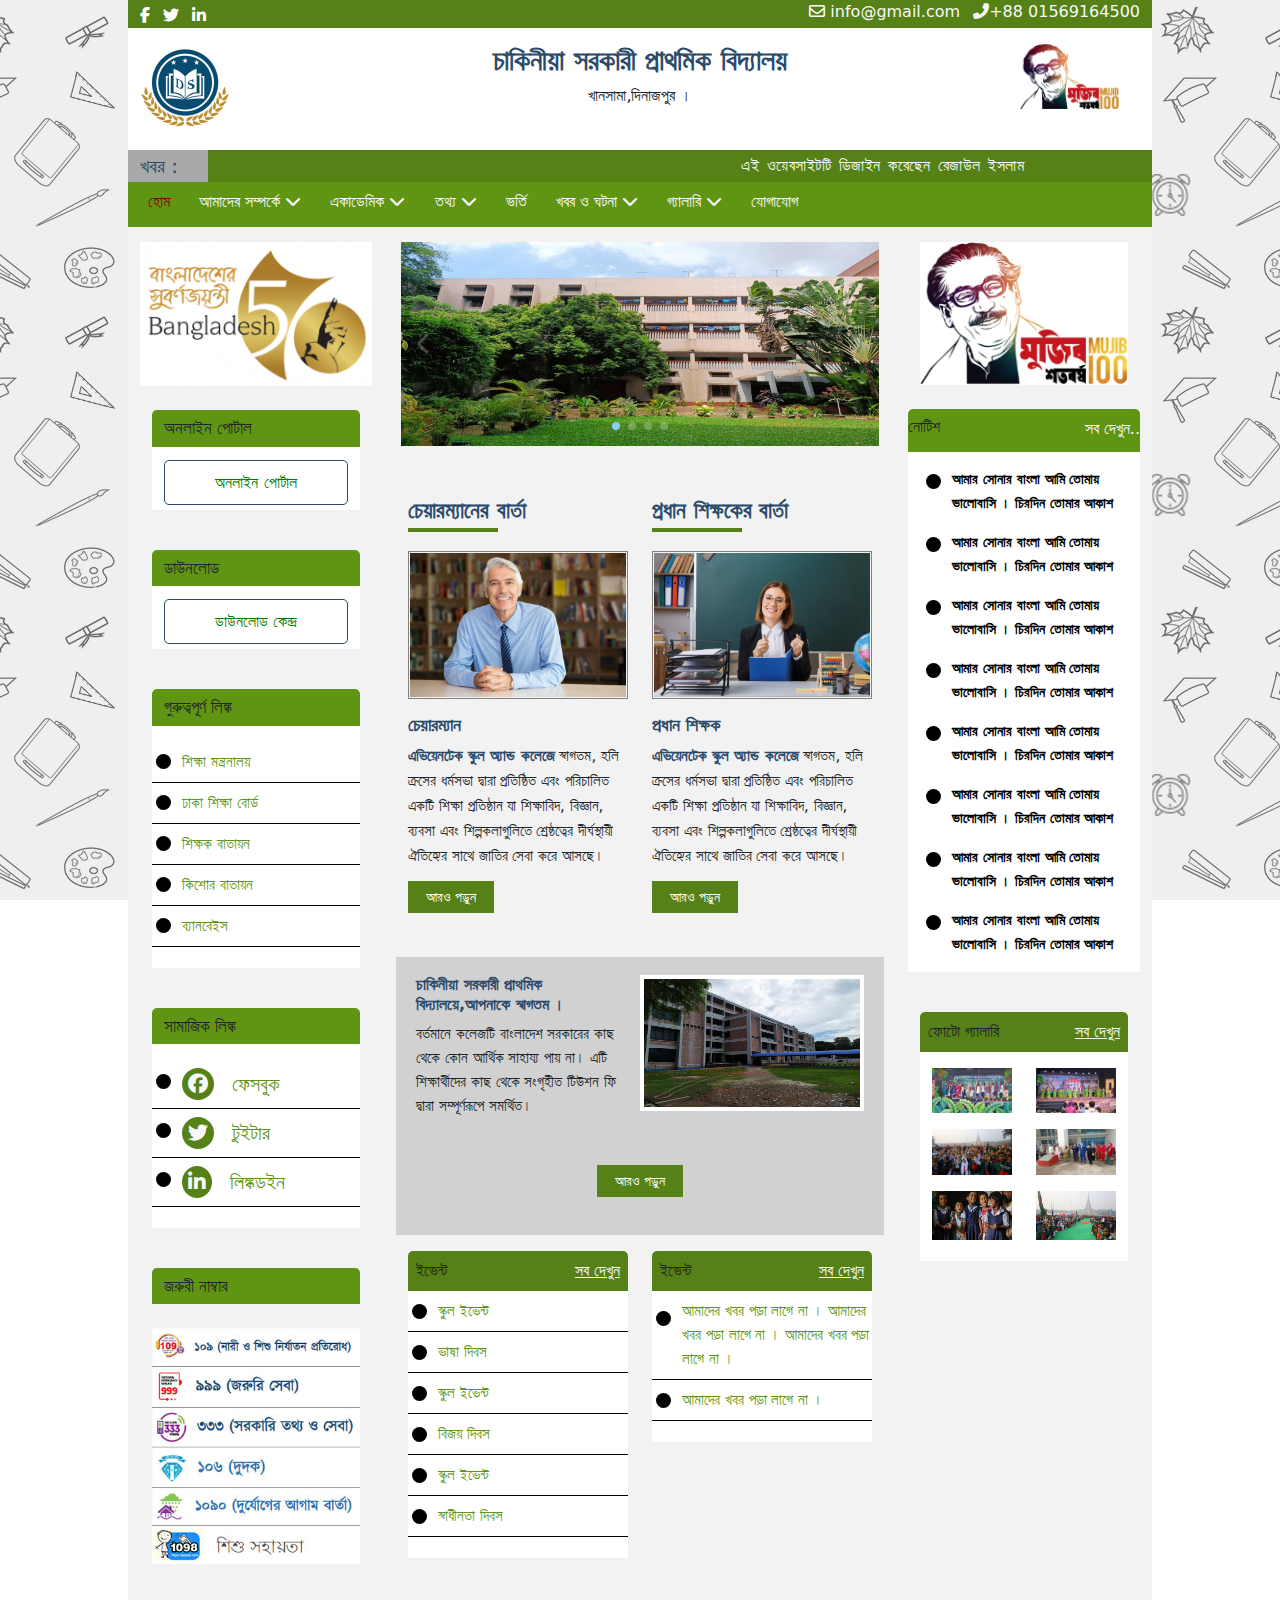
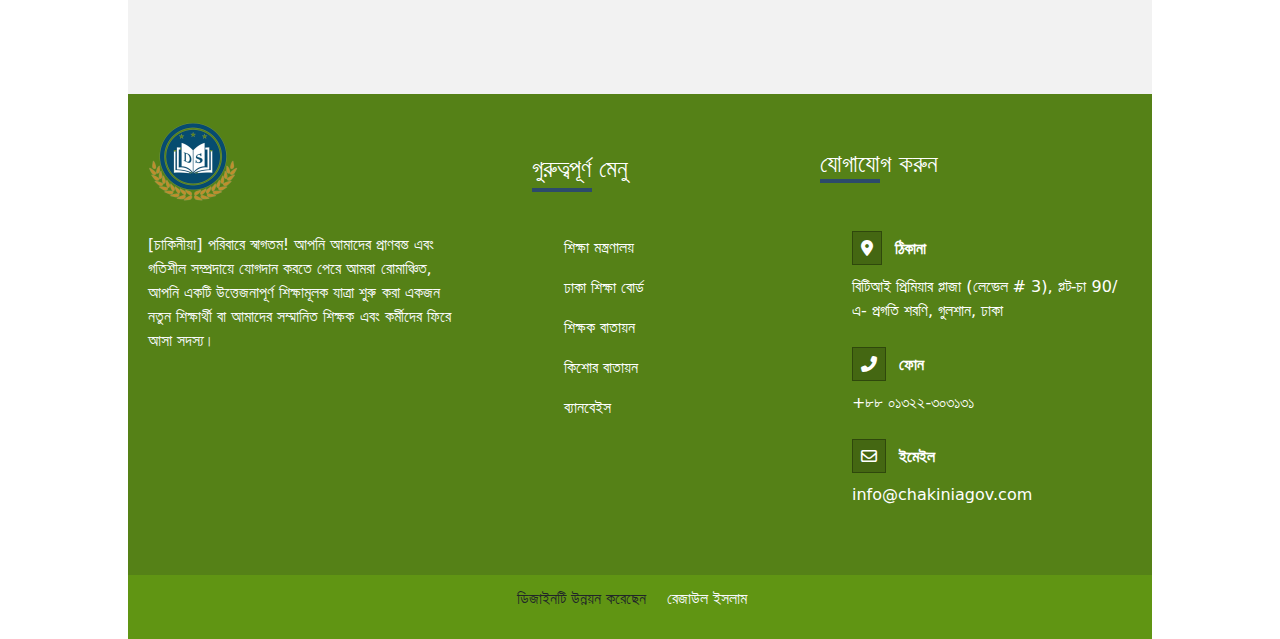
<file: index.html>
<!DOCTYPE html>
<html lang="en">

<head>
    <meta charset="UTF-8">
    <meta name="viewport" content="width=device-width, initial-scale=1.0">
    <title>Chakinia gov. Primary School</title>
    <!-- fontawsome-cdn-links -->
    <link rel="stylesheet" href="https://cdnjs.cloudflare.com/ajax/libs/font-awesome/6.4.2/css/all.min.css" />
    <!-- bootstrap-file-link -->
    <link rel="stylesheet" href="https://cdn.jsdelivr.net/npm/bootstrap@5.3.1/dist/css/bootstrap.min.css">
    <!-- main-css-file-link-here -->
    <link rel="stylesheet" href="css/style.css">
    <!-- responsive-css-file-link -->
    <link rel="stylesheet" href="css/responsive.css">

</head>

<body>



    <div class="main-container">

        <header>

            <div class="heder-top">
                <div class="container">
                    <div class="row d-flex justify-content-between">
                        <div class="col-lg-6 col-md-6 col-sm-12 py-1">
                            <ul class="top-social-media list-inline">
                                <li class="list-inline-item"><a href="#"><i class="fa-brands fa-facebook-f"></i></a>
                                </li>
                                <li class="list-inline-item"><a href="#"><i class="fa-brands fa-twitter"></i></a></li>
                                <li class="list-inline-item"><a href="#"><i class="fa-brands fa-linkedin-in"></i></a>
                                </li>

                            </ul>
                        </div>

                        <div class="col-lg-6 col-md-6 col-sm-12">

                            <ul class="top-contact list-inline text-end">
                                <li class="list-inline-item"><a href="#"
                                        class="text-decoration-none text-light"><span><i
                                                class="fa-regular fa-envelope text-light"></i></span> info@gmail.com
                                    </a></li>
                                <li class="list-inline-item"><a href="#"
                                        class="text-decoration-none text-light"><span><i
                                                class="fa-solid fa-phone-flip text-light"></i></span>+88 01569164500
                                    </a></li>

                            </ul>
                        </div>
                    </div>
                </div>
            </div>

            <div class="school-name py-3">
                <div class="container">
                    <div class="row d-flex justify-content-between">
                        <div class="col-lg-2 col-md-2 col-sm-6">
                            <div class="web-logo">
                                <img src="./gallery/web-logo.png" alt="websilte-logo">
                            </div>
                        </div>

                        <div class="col-lg-8 col-md-8 school-name-mobile-view">

                            <div class="school-name-text text-center">
                                <h2 class="fs-3">চাকিনীয়া সরকারী প্রাথমিক বিদ্যালয়</h2>
                                <h4 class="fs-6">খানসামা,দিনাজপুর ।</h4>
                            </div>

                        </div>

                        <div class="col-lg-2 col-md-2 col-sm-6 mobie-view">
                            <div class="mujib-100">
                                <img src="gallery/mujib_100.png" alt="photo">
                            </div>
                        </div>
                    </div>
                </div>
            </div>

            <!-- mobibe view school name -->

            <section class="mobile-view-school-name">
                <div class="container">
                    <div class="row">
                        <div class="col-lg-12 col-md-12 col-sm-12">
                            <div class="school-name-text text-center">
                                <h2 class="fs-3">চাকিনীয়া সরকারী প্রাথমিক বিদ্যালয়</h2>
                                <h4 class="fs-6">খানসামা,দিনাজপুর ।</h4>
                            </div>
                        </div>
                    </div>
                    <div class="row">

                        <div class="col-lg-12 col-md-12 col-sm-12 d-flex justify-content-between">
                            <div class="web-logo">
                                <img src="./gallery/web-logo.png" alt="websilte-logo">
                            </div>

                            <div class="mujib-100">
                                <img src="gallery/mujib_100.png" alt="photo">
                            </div>
                        </div>

                    </div>
                </div>
            </section>

            <!-- mobibe view school name -->

            <div class="slider-notice" style="position: relative;">
                <div class="container">
                    <div class="row">
                        <div class="col-lg-12 col-md-12">
                            <ul class="notice-animated list-inline ">

                                <li class="list-inline-item"><a href="#" class="text-decoration-none text-light">এই
                                        ওয়েবসাইটটি ডিজাইন করেছেন রেজাউল ইসলাম </a>
                                </li>

                            </ul>



                        </div>
                    </div>
                </div>
            </div>

            <div class="menubar">
                <div class="container">
                    <div class="row">
                        <div class="col-lg-12 col-md-12">

                            <div class="menu-items py-2 ">

                                <button type="button" class="text-decoration-none text-light ham-bars" id="hamBars"
                                    style="border: none; background: none;"><span><i class="fa-solid fa-2x fa-bars"></i>
                                    </span>

                                </button>
                                <ul class="list-inline">


                                    <li class=" list-inline-item"><a href="index.html"
                                            class="text-decoration-none text-light "
                                            style="color: darkred !important;">হোম</a></li>
                                    <li class=" list-inline-item"><a href="#"
                                            class="text-decoration-none text-light">আমাদের সম্পর্কে <span><i
                                                    class="fa-solid fa-chevron-down"></i></span></a></li>
                                    <li class=" list-inline-item "><a href="#"
                                            class="text-decoration-none text-light">একাডেমিক <span><i
                                                    class="fa-solid fa-chevron-down"></i></span></a></li>
                                    <li class=" list-inline-item "><a href="#"
                                            class="text-decoration-none text-light">তথ্য <span><i
                                                    class="fa-solid fa-chevron-down"></i></span></a></li>
                                    <li class=" list-inline-item "><a href="#"
                                            class="text-decoration-none text-light">ভর্তি</a></li>
                                    <li class=" list-inline-item "><a href="#"
                                            class="text-decoration-none text-light">খবর ও ঘটনা <span><i
                                                    class="fa-solid fa-chevron-down"></i></span></a></li>
                                    <li class=" list-inline-item "><a href="#"
                                            class="text-decoration-none text-light">গ্যালারি <span><i
                                                    class="fa-solid fa-chevron-down"></i></span></a></li>
                                    <li class=" list-inline-item "><a href="#"
                                            class="text-decoration-none text-light">যোগাযোগ</a></li>
                                </ul>
                            </div>
                        </div>
                    </div>
                </div>
            </div>

        </header>

        <div class="main-body ">

            <div class="container ">
                <div class="row ">

                    <div class="show-other-pages" id="showMore"></div>

                    <!-- left-side -->
                    <div class="col-lg-3 col-md-12 main-con-left" id="left">

                        <div class="suborno-joyonti">
                            <img src="./gallery/school-suborno-logo.png" alt="photo">
                        </div>

                        <div class="container">
                            <div class="row">
                                <div class="col-lg-12 col-md-6">
                                    <div class="information-box my-3  ">
                                        <h3 class="my-4">অনলাইন পোর্টাল</h3>
                                        <a href="#">অনলাইন পোর্টাল</a>
                                    </div>

                                </div>

                                <div class="col-lg-12 col-md-6">
                                    <div class="information-box my-3 ">
                                        <h3 class="my-4">ডাউনলোড</h3>
                                        <a href="#">ডাউনলোড কেন্দ্র</a>
                                    </div>

                                </div>

                            </div>

                        </div>



                        <div class="container">
                            <div class="row">
                                <div class="col-lg-12 col-md-6">
                                    <div class="information-box2 my-3" style="background: #fff;">
                                        <h3 class="my-4">গুরুত্বপূর্ণ লিঙ্ক</h3>

                                        <div class="information-items ">
                                            <ul>
                                                <li><a href="#">শিক্ষা মন্ত্রনালয়</a></li>
                                                <li><a href="#"> ঢাকা শিক্ষা বোর্ড</a></li>
                                                <li><a href="#">শিক্ষক বাতায়ন</a></li>
                                                <li><a href="#">কিশোর বাতায়ন</a></li>
                                                <li><a href="#">ব্যানবেইস</a></li>
                                            </ul>
                                        </div>
                                    </div>
                                </div>

                                <div class="col-lg-12 col-md-6">
                                    <div class="information-box2  my-3" style="background: #fff;">
                                        <h3 class="my-4"> সামাজিক লিঙ্ক</h3>

                                        <div class="information-items ">
                                            <ul class="social-information  ">
                                                <li><a href="#" class="fs-5"><span><i
                                                                class="fa-brands fa-facebook text-light"></i></span>ফেসবুক</a>
                                                </li>
                                                <li><a href="#" class="fs-5"> <span><i
                                                                class="fa-brands fa-twitter text-light"></i></span>টুইটার</a>
                                                </li>
                                                <li><a href="#" class="fs-5"><span><i
                                                                class="fa-brands fa-linkedin-in text-light"></i></span>লিঙ্কডইন</a>
                                                </li>

                                            </ul>
                                        </div>




                                    </div>
                                </div>


                            </div>
                        </div>

                        <div class="container">
                            <div class="row">
                                <div class="col-lg-12 col-md-12">
                                    <div class="information-box2 ">
                                        <h3 class="my-4">জরুরী নাম্বার</h3>

                                        <div class="information-items ">
                                            <img src="gallery/emergency-number-and-name.jpg" alt="photo">
                                        </div>
                                    </div>
                                </div>
                            </div>
                        </div>



                    </div>

                    <!-- middle-point -->
                    <div class="col-lg-6 col-md-12 main-con-middle" id="middle">

                        <section class="img-slider-container">
                            <section class="hero-slider ">

                                <div class="carousel">
                                    <div class="carousel_inner">
                                        <div class="carousel_item carousel_item__active">
                                            <img src="gallery/hero-silder-1.jpg" alt="" class="carousel_img">

                                        </div>
                                        <div class="carousel_item">
                                            <img src="gallery/hero-silder-2.jpg" alt="photo" class="carousel_img">
                                        </div>

                                        <div class="carousel_item">
                                            <img src="gallery/hero-silder-1.jpg" alt="photo" class="carousel_img">
                                        </div>
                                        <div class="carousel_item">
                                            <img src="gallery/hero-silder-2.jpg" alt="photo" class="carousel_img">
                                        </div>

                                    </div>

                                    <div class="carousel_indicator">
                                        <button class="carousel_dot carousel_dot__active"></button>
                                        <button class="carousel_dot"></button>
                                        <button class="carousel_dot"></button>
                                        <button class="carousel_dot"></button>

                                    </div>

                                    <div class="carousel_control">
                                        <button class="carousel_button carousel_button__prev">
                                            <i class="fas fa-chevron-left"></i>
                                        </button>
                                        <button class="carousel_button carousel_button__next">
                                            <i class="fas fa-chevron-right"></i>
                                        </button>
                                    </div>
                                </div>

                            </section>
                        </section>
                        <!-- hero slider html code end -->


                        <!-- chairman-and-head-teacher-area-start -->
                        <section class="important-message my-5">

                            <div class="container">
                                <div class="row">
                                    <div class="col-lg-6">
                                        <div class="message-box">
                                            <h2>চেয়ারম্যানের বার্তা</h2>
                                            <img src="gallery/chairman.jpg" alt="photo">
                                            <h5>চেয়ারম্যান</h5>
                                            <p><span>এভিয়েনটেক স্কুল অ্যান্ড কলেজে</span> স্বাগতম, হলি ক্রসের
                                                ধর্মসভা দ্বারা প্রতিষ্ঠিত এবং পরিচালিত একটি শিক্ষা প্রতিষ্ঠান যা
                                                শিক্ষাবিদ, বিজ্ঞান, ব্যবসা এবং শিল্পকলাগুলিতে শ্রেষ্ঠত্বের
                                                দীর্ঘস্থায়ী ঐতিহ্যের সাথে জাতির সেবা করে আসছে।</p>

                                            <a href="#" class="text-decoration-none " id="chMore">আরও পড়ুন</a>
                                        </div>
                                    </div>

                                    <div class="col-lg-6">
                                        <div class="message-box">
                                            <h2>প্রধান শিক্ষকের বার্তা</h2>
                                            <img src="gallery/head-teacher.jpg" alt="photo">
                                            <h5>প্রধান শিক্ষক</h5>
                                            <p><span>এভিয়েনটেক স্কুল অ্যান্ড কলেজে</span> স্বাগতম, হলি ক্রসের
                                                ধর্মসভা দ্বারা প্রতিষ্ঠিত এবং পরিচালিত একটি শিক্ষা প্রতিষ্ঠান যা
                                                শিক্ষাবিদ, বিজ্ঞান, ব্যবসা এবং শিল্পকলাগুলিতে শ্রেষ্ঠত্বের
                                                দীর্ঘস্থায়ী ঐতিহ্যের সাথে জাতির সেবা করে আসছে।</p>

                                            <a href="#" class="text-decoration-none ">আরও পড়ুন</a>
                                        </div>
                                    </div>

                                </div>
                            </div>

                        </section>
                        <!-- chairman-and-head-teacher-area-end -->

                        <!-- about-our-school-start -->
                        <section class="about-our-school">
                            <div class="container">
                                <div class="row">
                                    <div class="school-information-box d-flex justify-content-between">
                                        <div class="col-lg-6">
                                            <h3>চাকিনীয়া সরকারী প্রাথমিক বিদ্যালয়ে,আপনাকে স্বাগতম ।</h3>
                                            <p>বর্তমানে কলেজটি বাংলাদেশ সরকারের কাছ থেকে কোন আর্থিক সাহায্য পায় না।
                                                এটি
                                                শিক্ষার্থীদের কাছ থেকে সংগৃহীত টিউশন ফি দ্বারা সম্পূর্ণরূপে সমর্থিত।
                                            </p>
                                        </div>

                                        <div class="col-lg-6">
                                            <img src="./gallery/school-img.jpg" alt="">
                                        </div>
                                    </div>
                                </div>

                                <div class="row read-more">
                                    <div class="col-lg-12 text-center py-4">
                                        <a href="#">আরও পড়ুন</a>
                                    </div>
                                </div>
                            </div>

                        </section>
                        <!-- about-our-school-end -->

                        <!-- extra-information -->
                        <section class="extra-information">
                            <div class="container">
                                <div class="row">

                                    <div class="col-lg-6 col-md-6">
                                        <div class="information-box2 my-3" style="background: #fff;">
                                            <div class="extra-info-head d-flex justify-content-between">
                                                <span class="px-2">ইভেন্ট</span>
                                                <span class="px-2"><a href="#" class="text-light">সব
                                                        দেখুন</a></span>
                                            </div>

                                            <div class="information-items ">
                                                <ul>
                                                    <li> <a href="#">স্কুল
                                                            ইভেন্ট</a></li>
                                                    <li> <a href="#"> ভাষা
                                                            দিবস</a></li>
                                                    <li> <a href="#">স্কুল
                                                            ইভেন্ট</a></li>
                                                    <li> <a href="#"> বিজয়
                                                            দিবস</a></li>
                                                    <li> <a href="#">স্কুল
                                                            ইভেন্ট</a></li>
                                                    <li> <a href="#">স্বাধীনতা দিবস</a></li>

                                                </ul>
                                            </div>
                                        </div>

                                    </div>

                                    <div class="col-lg-6 col-md-6">
                                        <div class="information-box2 my-3" style="background: #fff;">
                                            <div class="extra-info-head d-flex justify-content-between">
                                                <span class="px-2">ইভেন্ট</span>
                                                <span class="px-2"><a href="#" class="text-light">সব
                                                        দেখুন</a></span>
                                            </div>

                                            <div class="information-items ">
                                                <ul>
                                                    <li> <a href="#">আমাদের খবর পড়া লাগে না । আমাদের খবর পড়া লাগে না
                                                            ।
                                                            আমাদের খবর পড়া লাগে না । </a></li>
                                                    <li> <a href="#">আমাদের খবর পড়া লাগে না । </a></li>


                                                </ul>
                                            </div>
                                        </div>
                                    </div>
                                </div>
                            </div>

                        </section>
                        <!-- extra-information -->




                    </div>

                    <!-- right-side -->
                    <div class="col-lg-3 main-con-right">

                        <section class="mojib100">

                            <div class="container">
                                <div class="row">
                                    <div class="col-lg-12 col-md-12">
                                        <img src="gallery/Mujib-logo2.png" alt="photo">
                                    </div>
                                </div>
                            </div>

                        </section>

                        <section class="notice-board my-4">


                            <div class="notice-head d-flex justify-content-between">
                                <h3 class="fs-6">নোটিশ</h3>
                                <a href="#" class="text-decoration-none text-light">সব দেখুন..</a>
                            </div>

                            <div class="container">
                                <div class="row">
                                    <div class="col-lg-12 col-md-12">
                                        <div class="notice-box" style="overflow: hidden;">

                                            <ul class="notice-list">

                                                <li><a href="#">আমার সোনার বাংলা আমি তোমায় ভালোবাসি । চিরদিন তোমার আকাশ
                                                    </a></li>
                                                <li><a href="#">আমার সোনার বাংলা আমি তোমায় ভালোবাসি । চিরদিন তোমার আকাশ
                                                    </a></li>
                                                <li><a href="#">আমার সোনার বাংলা আমি তোমায় ভালোবাসি । চিরদিন তোমার আকাশ
                                                    </a></li>
                                                <li><a href="#">আমার সোনার বাংলা আমি তোমায় ভালোবাসি । চিরদিন তোমার আকাশ
                                                    </a></li>
                                                <li><a href="#">আমার সোনার বাংলা আমি তোমায় ভালোবাসি । চিরদিন তোমার আকাশ
                                                    </a></li>
                                                <li><a href="#">আমার সোনার বাংলা আমি তোমায় ভালোবাসি । চিরদিন তোমার আকাশ
                                                    </a></li>
                                                <li><a href="#">আমার সোনার বাংলা আমি তোমায় ভালোবাসি । চিরদিন তোমার আকাশ
                                                    </a></li>
                                                <li><a href="#">আমার সোনার বাংলা আমি তোমায় ভালোবাসি । চিরদিন তোমার আকাশ
                                                    </a></li>
                                            </ul>
                                        </div>
                                    </div>
                                </div>
                            </div>

                        </section>


                        <section class="photo-gallery">

                            <div class="container">
                                <div class="row">
                                    <div class="col-lg-12 col-md-12">
                                        <div class="information-box2 my-3" style="background: #fff;">
                                            <div class="extra-info-head d-flex justify-content-between">
                                                <span class="px-2">ফোটো গ্যালারি</span>
                                                <span class="px-2"><a href="#" class="text-light">সব দেখুন</a></span>
                                            </div>

                                            <div class="information-items ">
                                                <div class="container">
                                                    <div class="row my-3">
                                                        <div class="col-lg-6 col-md-6">
                                                            <img src="gallery/gallery-img-1.jpg" alt="photo">
                                                        </div>

                                                        <div class="col-lg-6 col-md-6">
                                                            <img src="gallery/gallery-img-2.jpg" alt="photo">
                                                        </div>
                                                    </div>

                                                    <div class="row my-3">
                                                        <div class="col-lg-6 col-md-6">
                                                            <img src="gallery/gallery-img-3.jpg" alt="photo">
                                                        </div>

                                                        <div class="col-lg-6 col-md-6">
                                                            <img src="gallery/gallery-img-4.jpg" alt="photo">
                                                        </div>
                                                    </div>

                                                    <div class="row my-3">
                                                        <div class="col-lg-6 col-md-6">
                                                            <img src="gallery/gallery-img-5.png" alt="photo">
                                                        </div>

                                                        <div class="col-lg-6 col-md-6">
                                                            <img src="gallery/gallery-img-6.jpg" alt="photo">
                                                        </div>
                                                    </div>
                                                </div>
                                            </div>
                                        </div>
                                    </div>
                                </div>
                            </div>

                        </section>


                    </div>
                </div>
            </div>
        </div>

        <!-- footer-area -->
        <footer class="main-footer">

            <div class="container">
                <div class="row">

                    <div class="col-lg-4 col-md-6">
                        <div class="footer-left my-3">
                            <img src="gallery/web-logo.png" alt="photo">
                            <p class="text-light fs-6" style="margin-top: 25px;">[চাকিনীয়া] পরিবারে স্বাগতম! আপনি আমাদের
                                প্রাণবন্ত এবং গতিশীল সম্প্রদায়ে যোগদান করতে পেরে
                                আমরা রোমাঞ্চিত, আপনি একটি উত্তেজনাপূর্ণ শিক্ষামূলক যাত্রা শুরু করা একজন নতুন শিক্ষার্থী
                                বা আমাদের সম্মানিত শিক্ষক এবং কর্মীদের ফিরে আসা সদস্য।</p>
                        </div>
                    </div>


                    <div class="col-lg-4 col-md-6">

                        <div class="footer-middle my-5 mx-5">
                            <h3 class="fs-4">গুরুত্বপূর্ণ মেনু</h3>

                            <ul class="footer-links">
                                <li><a href="#">শিক্ষা মন্ত্রণালয়</a></li>
                                <li><a href="#">ঢাকা শিক্ষা বোর্ড</a></li>
                                <li><a href="#">শিক্ষক বাতায়ন</a></li>
                                <li><a href="#">কিশোর বাতায়ন</a></li>
                                <li><a href="#">ব্যানবেইস</a></li>
                            </ul>
                        </div>

                    </div>


                    <div class="col-lg-4 col-md-12">

                        <div class="footer-right my-5">
                            <h3 class="fs-4">যোগাযোগ করুন</h3>

                            <ul class="footer-address">
                                <li><i class="fa-solid fa-location-dot"></i> <span><strong>ঠিকানা</strong><br>

                                        বিটিআই প্রিমিয়ার প্লাজা (লেভেল # 3), প্লট-চা 90/এ- প্রগতি শরণি, গুলশান, ঢাকা
                                    </span></li>

                                <li><i class="fa-solid fa-phone-flip"></i> <span>
                                        <strong>ফোন</strong> <br>
                                    </span> +৮৮ ০১৩২২-৩০৩১৩১</li>

                                <li><i class="fa-regular fa-envelope"></i> <span><strong>ইমেইল</strong> <br></span>
                                    info@chakiniagov.com
                                </li>
                            </ul>
                        </div>
                    </div>


                </div>
            </div>

        </footer>

        <div class="copyright">
            <div class="container">
                <div class="row">
                    <div class="col-lg-12">
                        <p>ডিজাইনটি উন্নয়ন করেছেন <a href="#"
                                class="text-decoration-none mx-3 text-center text-light">রেজাউল ইসলাম</a></p>
                    </div>
                </div>
            </div>
        </div>

    </div>




    <!-- jquary-cdn-link -->
    <script src="https://code.jquery.com/jquery-3.7.1.min.js"
        integrity="sha256-/JqT3SQfawRcv/BIHPThkBvs0OEvtFFmqPF/lYI/Cxo=" crossorigin="anonymous"></script>
    <!-- main-js-file-link-here -->
    <script src="js/main.js"></script>

</body>

</html>
</file>
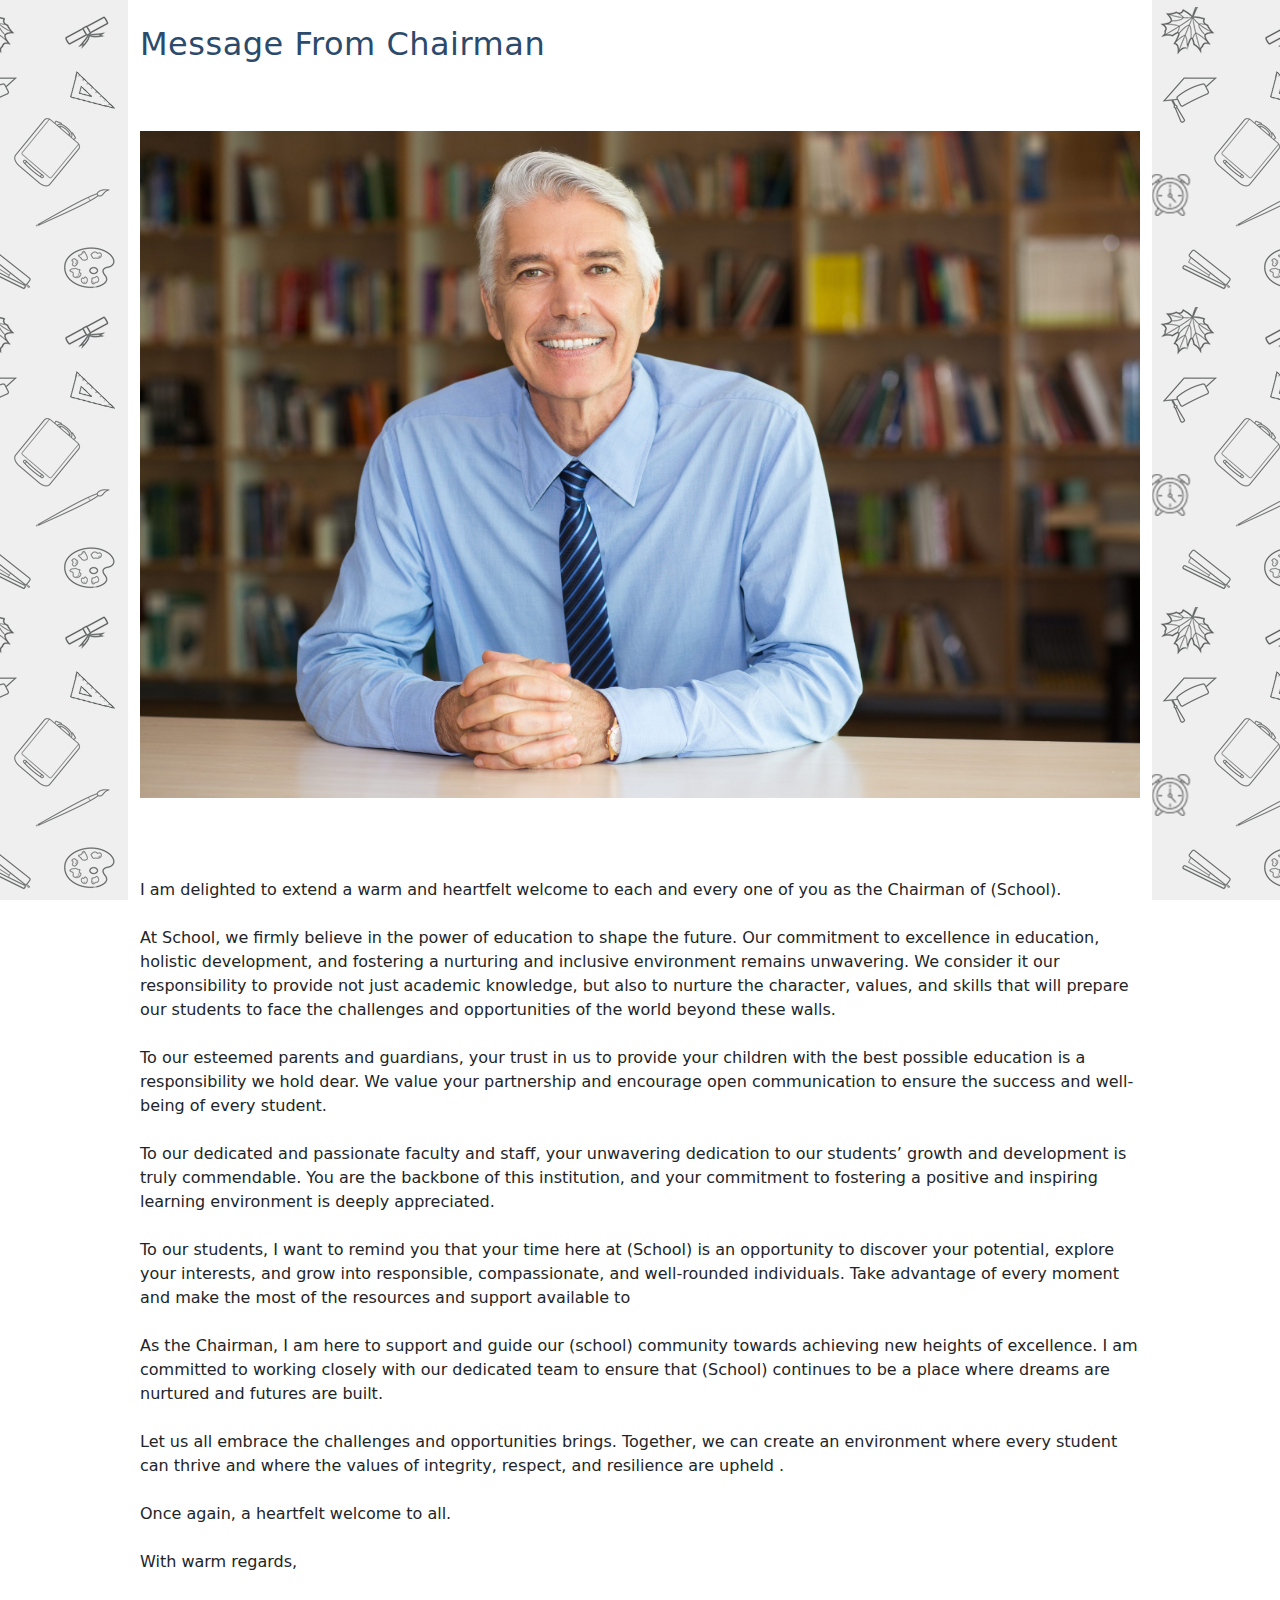
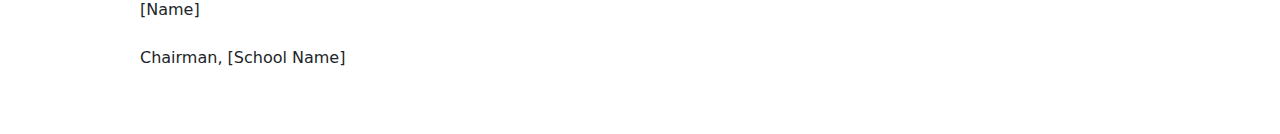
<file: templates/chairman.html>
<!DOCTYPE html>
<html lang="en">

<head>
    <meta charset="UTF-8">
    <meta name="viewport" content="width=device-width, initial-scale=1.0">
    <title>chairman-massage</title>
    <!-- fontawsome-cdn-links -->
    <link rel="stylesheet" href="https://cdnjs.cloudflare.com/ajax/libs/font-awesome/6.4.2/css/all.min.css" />
    <!-- bootstrap-file-link -->
    <link rel="stylesheet" href="https://cdn.jsdelivr.net/npm/bootstrap@5.3.1/dist/css/bootstrap.min.css">
    <!-- main-css-file-link-here -->
    <link rel="stylesheet" href="../css/style.css">
    <!-- responsive-css-file-link -->
    <link rel="stylesheet" href="../css/responsive.css">

</head>

<body>



    <section class="chairman-massage">
        <div class="main-container">
            <div class="container">
                <div class="row">
                    <div class="col-lg-12">
                        <div class="important-massage-box">
                            <h2>Message from Chairman</h2>
                            <img src="../gallery/chairman.jpg" alt="photo">

                            <p>I am delighted to extend a warm and heartfelt welcome to each and every one of you as the
                                Chairman of (School). <br><br>

                                At School, we firmly believe in the power of education to shape the future. Our
                                commitment to excellence in education, holistic development, and fostering a nurturing
                                and inclusive environment remains unwavering. We consider it our responsibility to
                                provide not just academic knowledge, but also to nurture the character, values, and
                                skills that will prepare our students to face the challenges and opportunities of the
                                world beyond these walls. <br><br>

                                To our esteemed parents and guardians, your trust in us to provide your children with
                                the best possible education is a responsibility we hold dear. We value your partnership
                                and encourage open communication to ensure the success and well-being of every student. <br><br>

                                To our dedicated and passionate faculty and staff, your unwavering dedication to our
                                students’ growth and development is truly commendable. You are the backbone of this
                                institution, and your commitment to fostering a positive and inspiring learning
                                environment is deeply appreciated. <br><br>

                                To our students, I want to remind you that your time here at (School) is an opportunity
                                to discover your potential, explore your interests, and grow into responsible,
                                compassionate, and well-rounded individuals. Take advantage of every moment and make the
                                most of the resources and support available to <br><br>

                                As the Chairman, I am here to support and guide our (school) community towards achieving
                                new heights of excellence. I am committed to working closely with our dedicated team to
                                ensure that (School) continues to be a place where dreams are nurtured and futures are
                                built. <br><br>

                                Let us all embrace the challenges and opportunities brings. Together, we can create an
                                environment where every student can thrive and where the values of integrity, respect,
                                and resilience are upheld . <br><br>

                                Once again, a heartfelt welcome to all. <br><br>

                                With warm regards, <br><br>

                                [Name] <br><br>

                                Chairman, [School Name]</p> <br><br>
                        </div>
                    </div>
                </div>
            </div>
        </div>
    </section>




    <!-- jquary-cdn-link -->
    <script src="https://code.jquery.com/jquery-3.7.1.min.js"
        integrity="sha256-/JqT3SQfawRcv/BIHPThkBvs0OEvtFFmqPF/lYI/Cxo=" crossorigin="anonymous"></script>
    <!-- main-js-file-link-here -->
    <script src="../js/main.js"></script>
</body>

</html>
</file>
<file: css/style.css>
* {
    margin: 0;
    padding: 0;
    box-sizing: border-box;
    list-style: none;

}

/* main container customize */
body {
    width: 100%;
    height: auto;
    background: url(../gallery/background-img.png);
    background-repeat: repeat;
    background-position: center;
    background-attachment: fixed;
}

.main-container {
    width: 80%;
    height: auto;
    background: #fff;
    margin: auto;

}

/* main container customize */

/* header-area-start */
.heder-top {
    height: 28px;
    background-color: #558117;
}

.top-social-media li a i {
    color: #fff;
}

.school-name-text h2 {
    font-weight: 600;
    color: #2c4a6b;
}

.slider-notice {
    height: 32px;
    background: #558117;
    overflow: hidden;
    position: relative;
}

.notice-animated::before {
    content: " খবর :";
    font-size: 20px;
    padding: 1px 12px;
    color: #2c4a6b;
    top: 0;
    left: 0;
    width: 80px;
    height: 32px;
    position: absolute;
    z-index: 222;
    background-color: darkgrey;
}


.notice-animated li {
    text-align: end;
    letter-spacing: 0.5px;
    word-spacing: 2px;
    padding: 4px 0px;
    margin-left: 60.10%;

    animation: move-text 12000ms linear infinite;
}


@keyframes move-text {
    0% {

        transform: translateX(0);

    }

    100% {
        transform: translateX(-300%);
    }
}

.notice-animated li:hover {
    animation-play-state: paused;
}



/* school-name- */
.mobile-view-school-name{
    display: none;
    padding: 25px 0px;
}
/* ........... */

.menubar {
    height: 45px;
    background-color: #609513;
    position: relative;
}

.menu-items ul li a {
    margin: 0px 8px;
    cursor: pointer;
    font-size: 16px;
}

.menu-items .ham-bars {
    display: none;
}

/* menubar-responsive */
@media only screen and (min-width: 200px) and (max-width: 768px) {


    .menubar {
        height: auto;
        text-align: left;

        background-color: #609513;
    }

    .menu-items .ham-bars {
        display: block;
    }

    .menu-items ul {
        display: none;
    }

    .menu-items ul li {
        display: block;
        padding: 8px 0px;
    }


}

/* menubar-responsive */
/* header-area-end */


/* main-body-area-start */
.main-body {
    padding-top: 15px;
    padding-bottom: 120px;
    background: #f2f2f2;
}

/* main-body-left-start */
.suborno-joyonti img,
.mujib-100 img{
    width: 100%;
    height: auto;
    background-size: cover;
    background-position: center;
    background-repeat: no-repeat;
}

.information-box {
    width: 100%;
    height: auto;

    padding-bottom: 25px;
    background: #fff;
    text-align: center;
    position: relative;
    padding-bottom: 15px;

}

.information-items ul li {
    position: relative;
    padding-left: 30px;
}

.information-items ul li::before {
    content: "";
    top: 15%;
    left: 2%;
    width: 15px;
    height: 15px;
    position: absolute;
    border-radius: 50%;
    background: black;
}

.information-items img,
.mojib100 img {
    width: 100%;
    height: 100%;
    background-size: cover;
    background-position: center;
    background-repeat: no-repeat;
}

.information-box h3,
.information-box2 h3 {
    font-size: 17px;
    text-align: left !important;
    padding-left: 12px !important;
    padding: 8px 0px;
    background-color: #609513;
    font-weight: 500;
    border-radius: 5px 5px 0px 0px;
}

.information-box a {
    text-decoration: none;
    color: green;
    padding: 12px 50px;
    border: 1px solid #2c4a6b;
    border-radius: 5px;
}

.information-box a:hover {
    color: #2c4a6b;

    border-color: #2c4a6b;
}

/* information-card-style2 */

.information-box2 {
    padding-bottom: 5px;
}

.information-box2 ul {
    padding: 0 0;
}

.information-items ul li {
    margin: 8px 0px;
    padding-bottom: 8px;
    border-bottom: 1px solid black;
}

.information-items ul li a {
    text-decoration: none;
    font-size: 15px;
    color: #609513;
    cursor: pointer;
}

.information-items ul li a:hover {
    color: #2c4a6b;
}

.social-information li span {
    margin-right: 18px;
}

.social-information li span i {

    padding: 6px 6px;
    border-radius: 50%;

    background-color: #558117;
}

/* main-body-left-end */
/* main-body-middle-start */

/* hero-slider */

.hero-slider {
    width: 98%;
    margin: auto;
    height: auto;
    /* background: lightcoral; */
}

/* carousel */
.carousel {
    width: 100%;
    height: auto;
    position: relative;
}

.carousel_inner {
    width: 100%;
    height: auto;
    overflow: hidden;
}

.carousel_inner::after {
    content: "";
    display: block;
    clear: both;
}

.carousel_item {
    position: relative;
    float: left;
    display: none;
    width: 100%;
    height: auto;
    background-position: center;
    background-size: cover;
    margin-right: -100%;
}

/* slide effect */
.carousel_item__active,
.carousel_item__pos_prev,
.carousel_item__pos_next {
    display: block;
}

.carousel_item__pos_prev {
    left: -100%;
}

.carousel_item__pos_next {
    left: 100%;
}

.carousel_item__prev {
    transform: translateX(100%);
    transition: transform .5s ease-in-out;
}

.carousel_item__next {
    transform: translateX(-100%);
    transition: transform .5s ease-in-out;
}

/* fade effect */
.carousel__fade .carousel_item__pos_prev,
.carousel__fade .carousel_item__pos_next {
    left: 0;
    opacity: 0;
}

.carousel__fade .carousel_item__prev,
.carousel__fade .carousel_item__next {
    transform: none;
    opacity: 1;
    transition: opacity .5s ease-in-out;
}

.carousel__fade .carousel_item__active.carousel_item__prev,
.carousel__fade .carousel_item__active.carousel_item__next {
    opacity: 0;
}

/* carousel */
.carousel_img {
    display: block;
    width: 100%;
}


.carousel_indicator {
    position: absolute;
    bottom: 1rem;
    left: 50%;
    transform: translateX(-50%);
    display: flex;
    flex-direction: row;
    gap: .5rem;
    z-index: 1;
}

.carousel_dot {
    display: block;
    padding: .25rem;
    background-color: rgba(255, 255, 255, .25);
    border: none;
    border-radius: 50%;
    cursor: pointer;
    transition: background-color .5s ease-in-out;
}

.carousel_dot__active {
    background-color: lightskyblue;
    cursor: default;
    pointer-events: none;
}

.carousel_control {
    position: absolute;
    top: 0;
    left: 0;
    display: flex;
    flex-direction: row;
    justify-content: space-between;
    width: 100%;
    height: 100%;
}

.carousel_button {
    display: block;
    padding-inline: 1rem;
    font-family: "Raleway", sans-serif;
    font-size: 1.375rem;
    background-color: transparent;
    color: rgba(255, 255, 255, .25);
    border: none;
    cursor: pointer;
    transition: color .25s;
    z-index: 1;
}

.carousel_button:hover {
    color: rgba(135, 206, 250, .75);
}

/* chairman-and-head-teacher */
.message-box h2 {
    font-size: 22px;
    line-height: 34px;
    font-weight: 600;
    color: #2c4a6b;
    position: relative;
}

.message-box h2::before {
    content: "";
    top: 100%;
    left: 0;
    width: 90px;
    height: 4px;
    background: #558117;
    position: absolute;
}

.message-box img {
    width: 100%;
    height: 100%;
    background-size: cover;
    background-position: center;
    background-repeat: no-repeat;
    margin-top: 15px;
    border: 1px solid gray;
    padding: 1px;
}

.message-box h5 {
    font-size: 18px;
    line-height: 22px;
    font-weight: 700;
    color: #2c4a6b;
    padding-top: 15px;
}

.message-box p span {
    font-size: 15px;
    color: #2c4a6b;
    font-weight: 600;
}

.message-box p {
    font-size: 15px;
    line-height: 25px;
    font-weight: 500;
}

.message-box a,
.about-our-school .read-more a {
    font-size: 14px;
    padding: 8px 18px;
    background: #558117;
    color: #ffff;
    cursor: pointer;
    text-decoration: none;
}

/* main-body-middle-end */

/* about-our-school-start */
.about-our-school {
    width: 100%;
    height: auto;
    padding: 18px 8px;
    background: #d1d1d1;
}

.school-information-box h3 {
    font-size: 16px;
    font-weight: 600;
    color: #2c4a6b;
}

.school-information-box p {
    width: 90%;
    font-size: 15px;
    line-height: 24px;
    font-weight: 500;

}

.school-information-box img {
    width: 100%;
    height: 80%;
    background-size: cover;
    background-position: center;
    background-repeat: no-repeat;
    background: #fff;
    padding: 4px;

}

/* about-our-school-end */

/* extra-information */
.extra-info-head {
    padding: 8px 0px;
    background: #558117;
    border-radius: 5px 5px 0px 0px;
}

.extra-info-head a:hover {
    color: #2c4a6b;
    text-decoration: none
}

/* extra-information */


/* right-side-start */
.notice-head {
    width: 100%;
    padding: 8px 0px;
    border-radius: 5px 5px 0px 0px;
    background: #609513;
}

.notice-board {
    width: 100%;
    height: auto;
    background: #fff;
    position: relative;

}

.notice-list li {
    position: relative;
    margin: 15px 0px;
}

.notice-list:hover {
    animation-play-state: paused;
    cursor: pointer;

}

.notice-list {
    animation: move-notice 12000ms linear infinite;
}

@keyframes move-notice {

    0% {
        transform: translateY(0);
    }

    100% {
        transform: translateY(-100%);
    }

}

.notice-list li a {
    text-decoration: none;
    color: black;
    font-size: 14px;
    line-height: 24px;
    font-weight: 600;


}

.notice-list li::before {
    content: "";
    top: 15%;
    left: -15%;
    width: 15px;
    height: 15px;
    border-radius: 50%;
    background: black;
    position: absolute;
}

/* right-side-end */

/* main-body-area-end */

/* footer-area-start */
.main-footer{
    height: auto;
    padding: 8px;
    background: #558117;
}

.footer-middle h3 {
    font-size: 24px;
    line-height: 38px;
    font-weight: 500;

}

.footer-links li {
    padding: 8px 0px;

}
.footer-middle h3,
.footer-right h3{
    position: relative;
     margin-bottom: 40px;
     color: #ffffff;
}
.footer-middle h3::before,
.footer-right h3::before{
    content: "";
    top: 100%;
    left: 0;
    width: 60px;
    height: 4px;
    background: #2c4a6b;
    position: absolute
}
.footer-links li a {
    text-decoration: none;
    color: #ffffff;
    border-bottom: 1px solid dotted !important;
}
.footer-links li a:hover{
    color: #2c4a6b;
    text-decoration: underline;
}

 .footer-address li{
   padding: 12px 0px;
   color: #ffffff;
 }
 .footer-right li i{
  margin: 0px 8px 10px 0px;
     padding: 8px;
     background-color: rgba(0, 0, 0, 0.2);
     border: 1px solid rgba(0, 0, 0, 0.30);
 }
/* footer-area-end */

/* copyright-area */
.copyright{
    height: auto;
    padding: 12px;
    background: #609513;
    text-align: center;
}





/* other pages-css */

/* chairman-massages */
.important-massage-box h2{
font-size: 32px;
font-weight: 400;
letter-spacing: 0.5px;
padding: 25px 0px 60px 0px;
color: #2c4a6b;
text-transform: capitalize;
}
.important-massage-box img{
 width: 100%;
 height: 100%;
 background-size: cover;
 background-position: center;
 background-repeat: no-repeat;
 padding-bottom: 80px;
}
</file>
<file: css/responsive.css>
@media only screen and (min-width: 200px) and (max-width: 1200px){
.notice-animated li a{font-size: 14px;}
.menu-items ul li a{font-size: 14px;margin: 0px 4px;}
.information-box a{font-size: 16px; padding: 8px 10px;}
.message-box h2{font-size: 20px;}
.social-information li a{font-size: 16px !important;}
 .school-information-box h3{font-size: 16px; font-weight: 600;}
 .school-information-box img{width: 150px; height: 150px;margin-left: 25px;}
}

@media only screen and (min-width: 200px) and (max-width: 992px){
.main-container{width: 90%;}
.mujib-100 img{margin-top: 20%;}
.notice-animated li a{font-size: 13px; margin-left: -60%;}
.menu-items ul li a{font-size: 14px;margin: 0px 4px;}
.information-box a{font-size: 14px; padding: 8px 20px;}
.message-box h2{font-size: 18px;}
.school-information-box h3{font-size: 15px;}
.about-our-school img{width: 180px; height: 180px; margin-left: 15px}
.extra-info-head span{font-size: 12px;}
}

@media only screen and (min-width: 769px) and (max-width: 990px){
    .main-con-middle{order: -1;}
    .notice-list li::before {top: 20%;left: -4%;}
}

@media only screen and (min-width: 200px) and (max-width: 768px){
.main-con-middle{order: -1;}
.mujib-100 img{margin-top: 22%; width: 130px; margin-left: -35%;}
.notice-animated li a{font-size: 14px; margin-left: -50%;}
.message-box{margin-bottom: 25px;}
.notice-list li::before {top: 20%;left: -5%;
 
    
}
}

@media only screen and (min-width: 200px) and (max-width: 767px){
 .main-container{width: 98%;}
 .heder-top{height: auto;}
 .top-contact{margin-top: -7%; font-size: 12px;}
 .school-name{display: none;}
 .mobile-view-school-name{display: block;}
 .school-name-mobile-view{order: -1;}
 .school-name-text h2{font-size: 20px !important;}
 .notice-animated li a{font-size: 12px !important; margin-left: -95%;}
 .information-items img{padding-bottom: 25px ;}
 .footer-middle h3{margin-left: -18%;}


}
</file>
